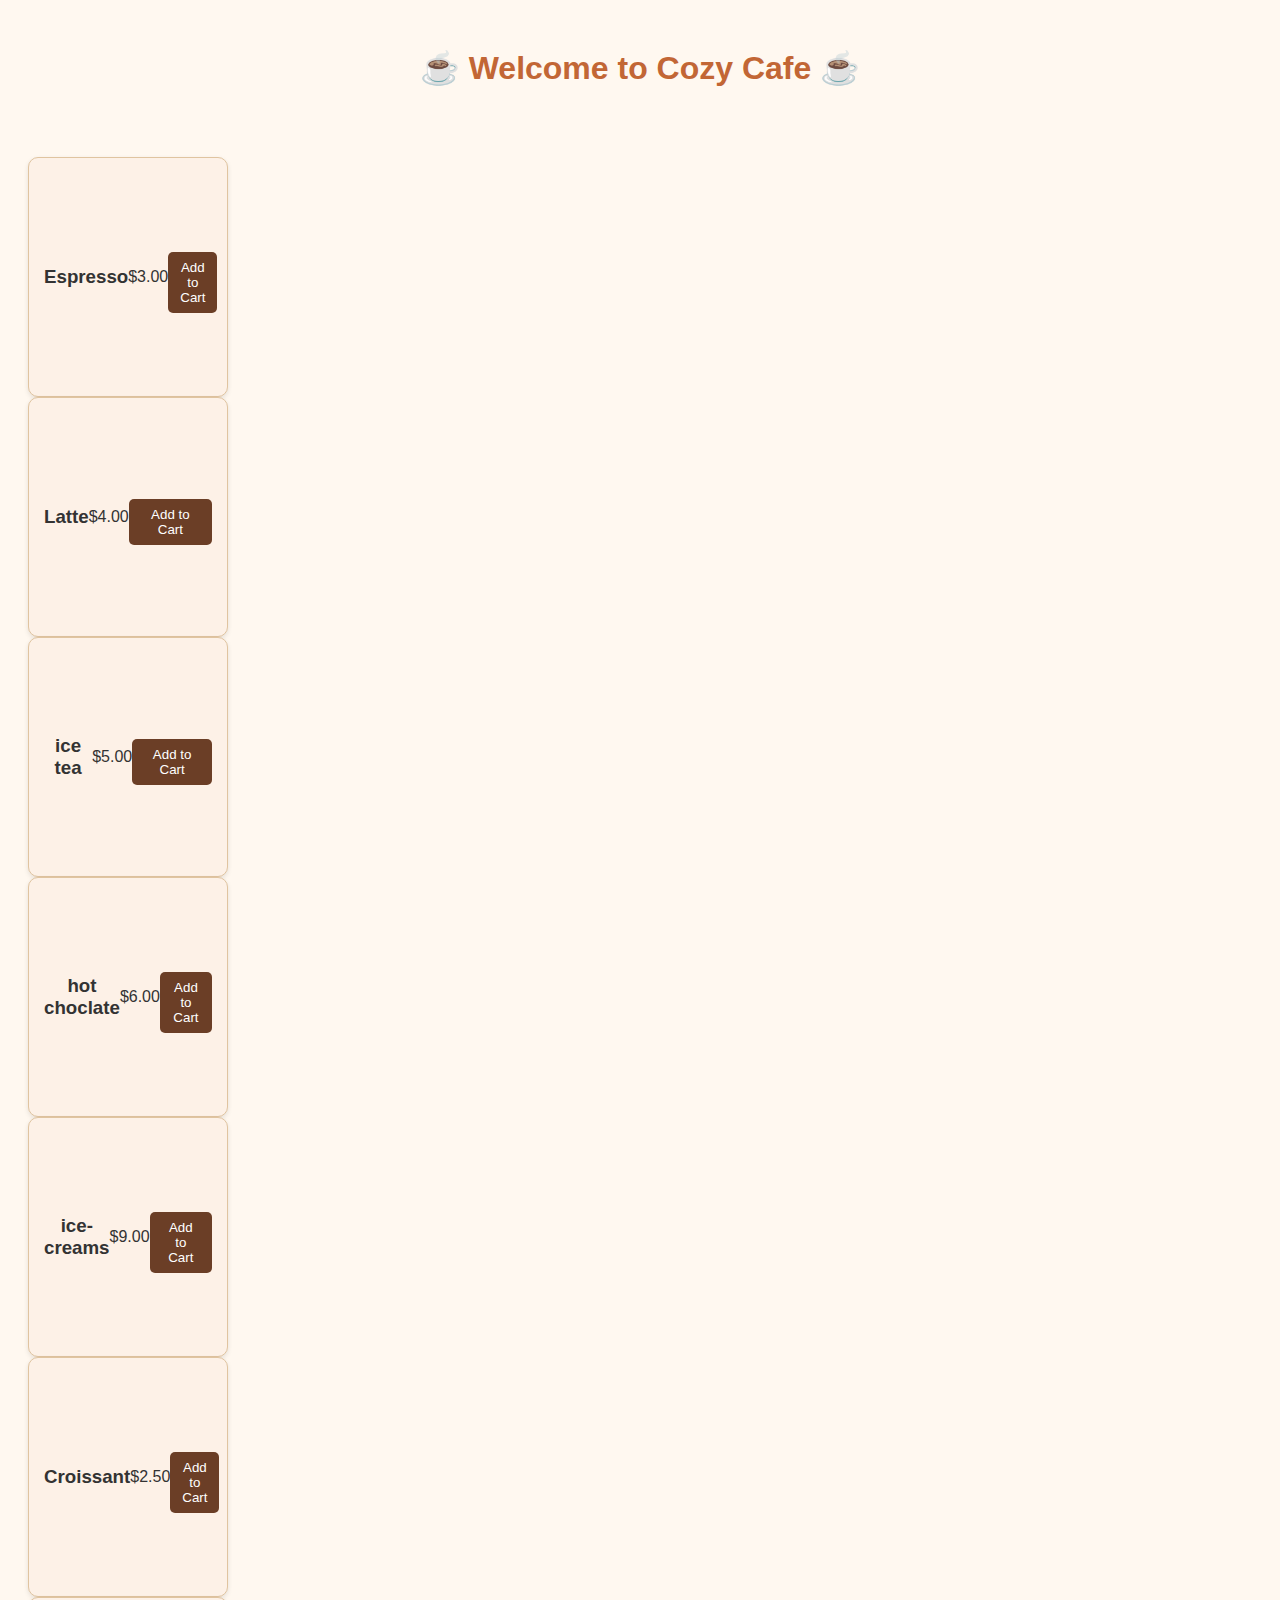
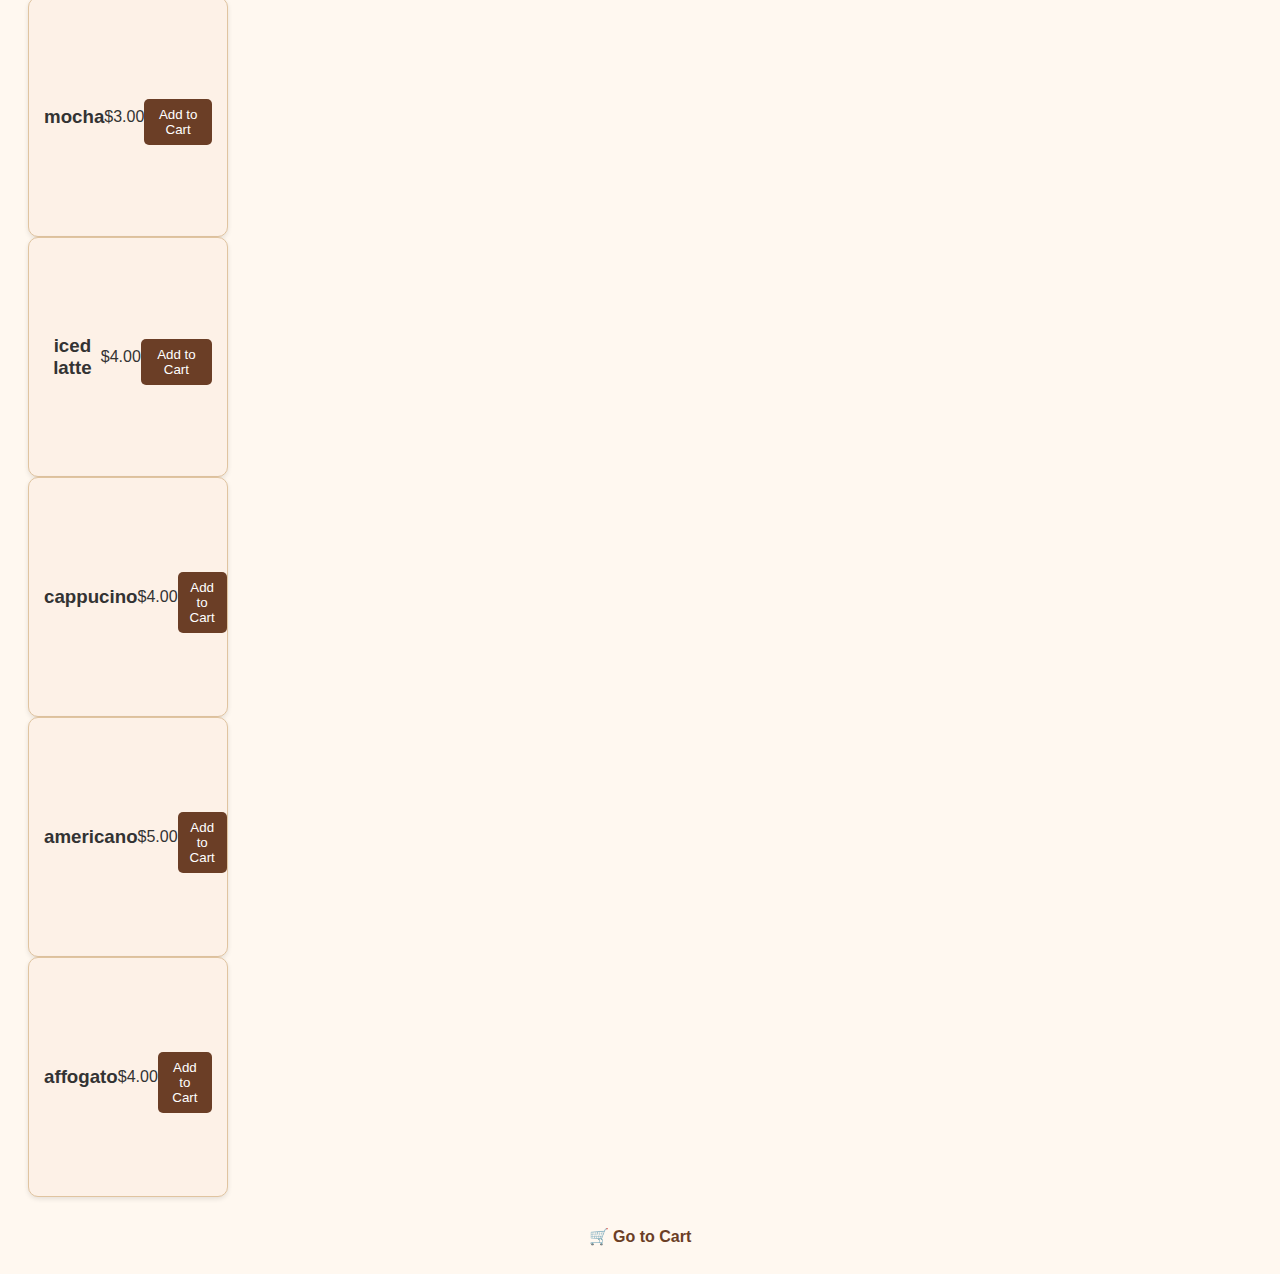
<file: index.html>
<!DOCTYPE html>
<html lang="en">
<head>
  <meta charset="UTF-8">
  <title>Cozy Cafe Menu</title>
  <link rel="stylesheet" href="style.css">
</head>
<body>
  <h1>☕ Welcome to Cozy Cafe ☕</h1>

  <div class="menu">
    </div>
    <div class="menu-item">
      <h3>Espresso</h3>
      <p>$3.00</p>
      <button onclick="addToCart('Espresso', 3)">Add to Cart</button>
    </div>

    <div class="menu-item">
      <h3>Latte</h3>
      <p>$4.00</p>
      <button onclick="addToCart('Latte', 4)">Add to Cart</button>
    </div>

    <div class="menu-item">
        <h3>ice tea</h3>
        <p>$5.00</p>
        <button onclick="addToCart('ice tea', 5)">Add to Cart</button>
      </div>

      <div class="menu-item">
        <h3>hot choclate</h3>
        <p>$6.00</p>
        <button onclick="addToCart('hot chocolate', 6)">Add to Cart</button>
      </div>

      <div class="menu-item">
        <h3>ice-creams</h3>
        <p>$9.00</p>
        <button onclick="addToCart('ice-creams', 9)">Add to Cart</button>
      </div>

    <div class="menu-item">
      <h3>Croissant</h3>
      <p>$2.50</p>
      <button onclick="addToCart('Croissant', 2.5)">Add to Cart</button>
    </div>
  

  <div class="menu-item">
    <h3>mocha</h3>
    <p>$3.00</p>
    <button onclick="addToCart('mocha', 3)">Add to Cart</button>
  </div>

  <div class="menu-item">
    <h3>iced latte</h3>
    <p>$4.00</p>
    <button onclick="addToCart('iced latte', 4)">Add to Cart</button>
  </div>

  <div class="menu-item">
    <h3>cappucino</h3>
    <p>$4.00</p>
    <button onclick="addToCart('cappucino', 4)">Add to Cart</button>
  </div>

  <div class="menu-item">
    <h3>americano</h3>
    <p>$5.00</p>
    <button onclick="addToCart('americano', 5)">Add to Cart</button>
  </div>

  <div class="menu-item">
    <h3>affogato</h3>
    <p>$4.00</p>
    <button onclick="addToCart('affogato', 4)">Add to Cart</button>
  </div>

  <a href="cart.html">🛒 Go to Cart</a>

  <script src="script.js"></script>
</body>
</html>
</file>
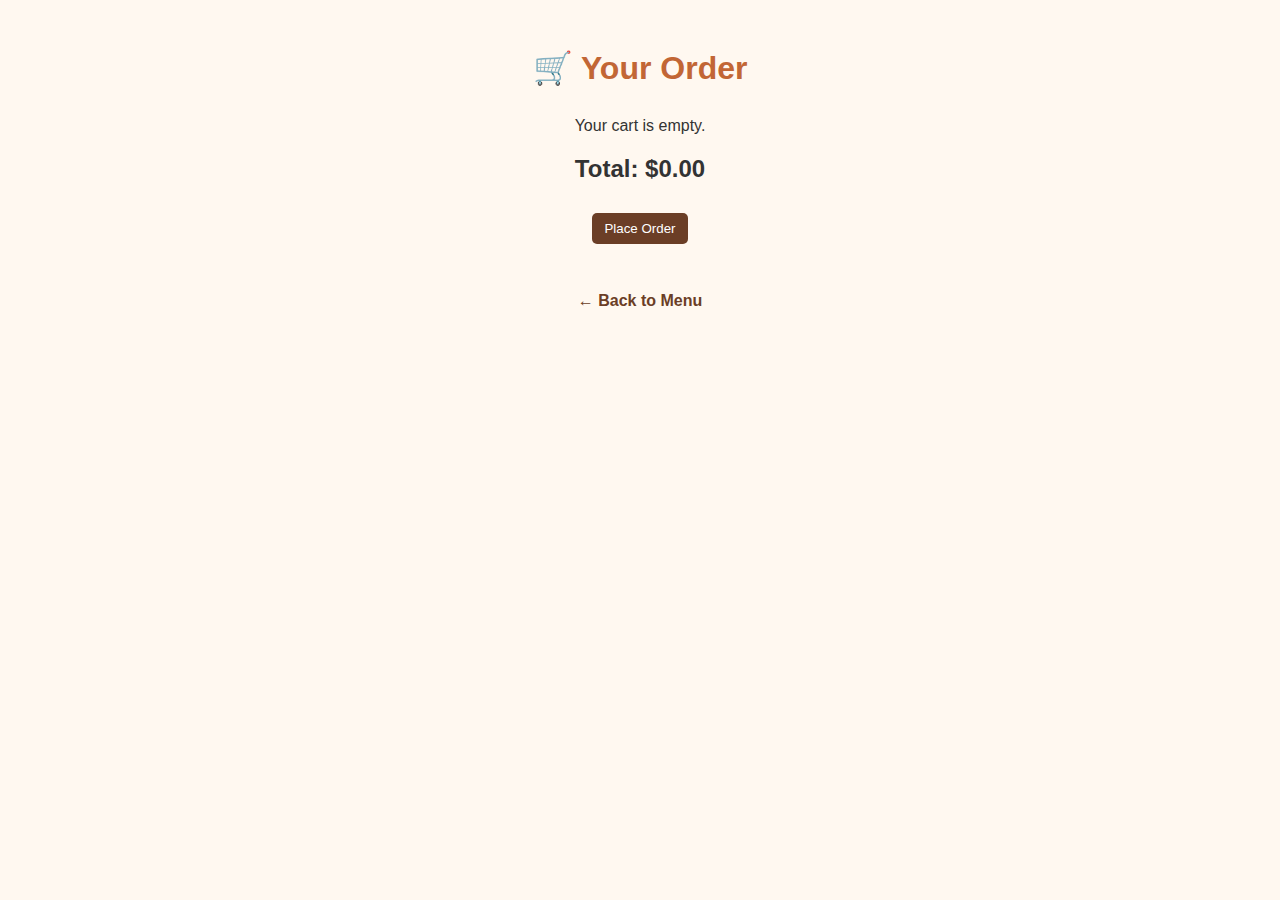
<file: cart.html>
<!DOCTYPE html>
<html lang="en">
<head>
  <meta charset="UTF-8">
  <title>Your Cart</title>
  <link rel="stylesheet" href="style.css">
</head>
<body>
  <h1>🛒 Your Order</h1>

  <div id="cart-items"></div>
  <h2 id="total">Total: $0.00</h2>

  <button onclick="placeOrder()">Place Order</button><br><br>
  <a href="index.html">← Back to Menu</a>

  <script>
    // Get cart from localStorage
    let cart = JSON.parse(localStorage.getItem('cart')) || [];

    // Display cart items
    let cartItemsDiv = document.getElementById('cart-items');
    let total = 0;

    if (cart.length === 0) {
      cartItemsDiv.innerHTML = "<p>Your cart is empty.</p>";
    } else {
      cart.forEach((item, index) => {
        const itemDiv = document.createElement('div');
        itemDiv.innerHTML = `<p>${item.name} - $${item.price.toFixed(2)}</p>`;
        cartItemsDiv.appendChild(itemDiv);
        total += item.price;
      });
    }

    document.getElementById('total').innerText = `Total: $${total.toFixed(2)}`;

    // Place order (clear cart)
    function placeOrder() {
      if (cart.length === 0) {
        alert("Your cart is empty!");
        return;
      }
      alert("Thank you! Your order has been placed.");
      localStorage.removeItem('cart');
      location.reload(); // refresh the page
    }
  </script>
</body>
</html>
</file>
<file: style.css>
/* General page style */
body {
    font-family: Arial, sans-serif;
    background-color: #fff8f0;
    color: #333;
    padding: 20px;
    text-align: center;
  }
  
  /* Main heading */
  h1 {
    color: #c26635;
    margin-bottom: 30px;
  }
  
  /* Menu container */
  .menu {
  display: flex;
  flex-direction: column;
  flex-wrap: nowrap;  /* Keep items in one row */
  gap: 20px; /* Add space between items */
  justify-content: center; /* Center the items horizontally */
  padding: 20px;
  overflow-x: auto; /* If the menu items exceed the screen, they will be scrollable */

  }
  
  /* Each menu item box */
  .menu-item {
    background-color: #fdf1e7;
    border: 1px solid #e0c4a0;
    border-radius: 10px;
    padding: 15px;
    width: 200px;
    box-shadow: 0 2px 5px rgba(0, 0, 0, 0.1);
    height: 240px;
    display: flex;
    flex-direction: row;
    justify-content: space-between;
    align-items: center;
    box-sizing: border-box;
  }
  
  
  /* Button style */
  button {
    background-color: #6b3e26;
    color: white;
    border: none;
    padding: 8px 12px;
    margin-top: 10px;
    border-radius: 5px;
    cursor: pointer;
  }
  
  button:hover {
    background-color: #8c5235;
  }
  
  /* Link to cart */
  a {
    display: inline-block;
    margin-top: 30px;
    font-weight: bold;
    text-decoration: none;
    color: #6b3e26;
  }
</file>
